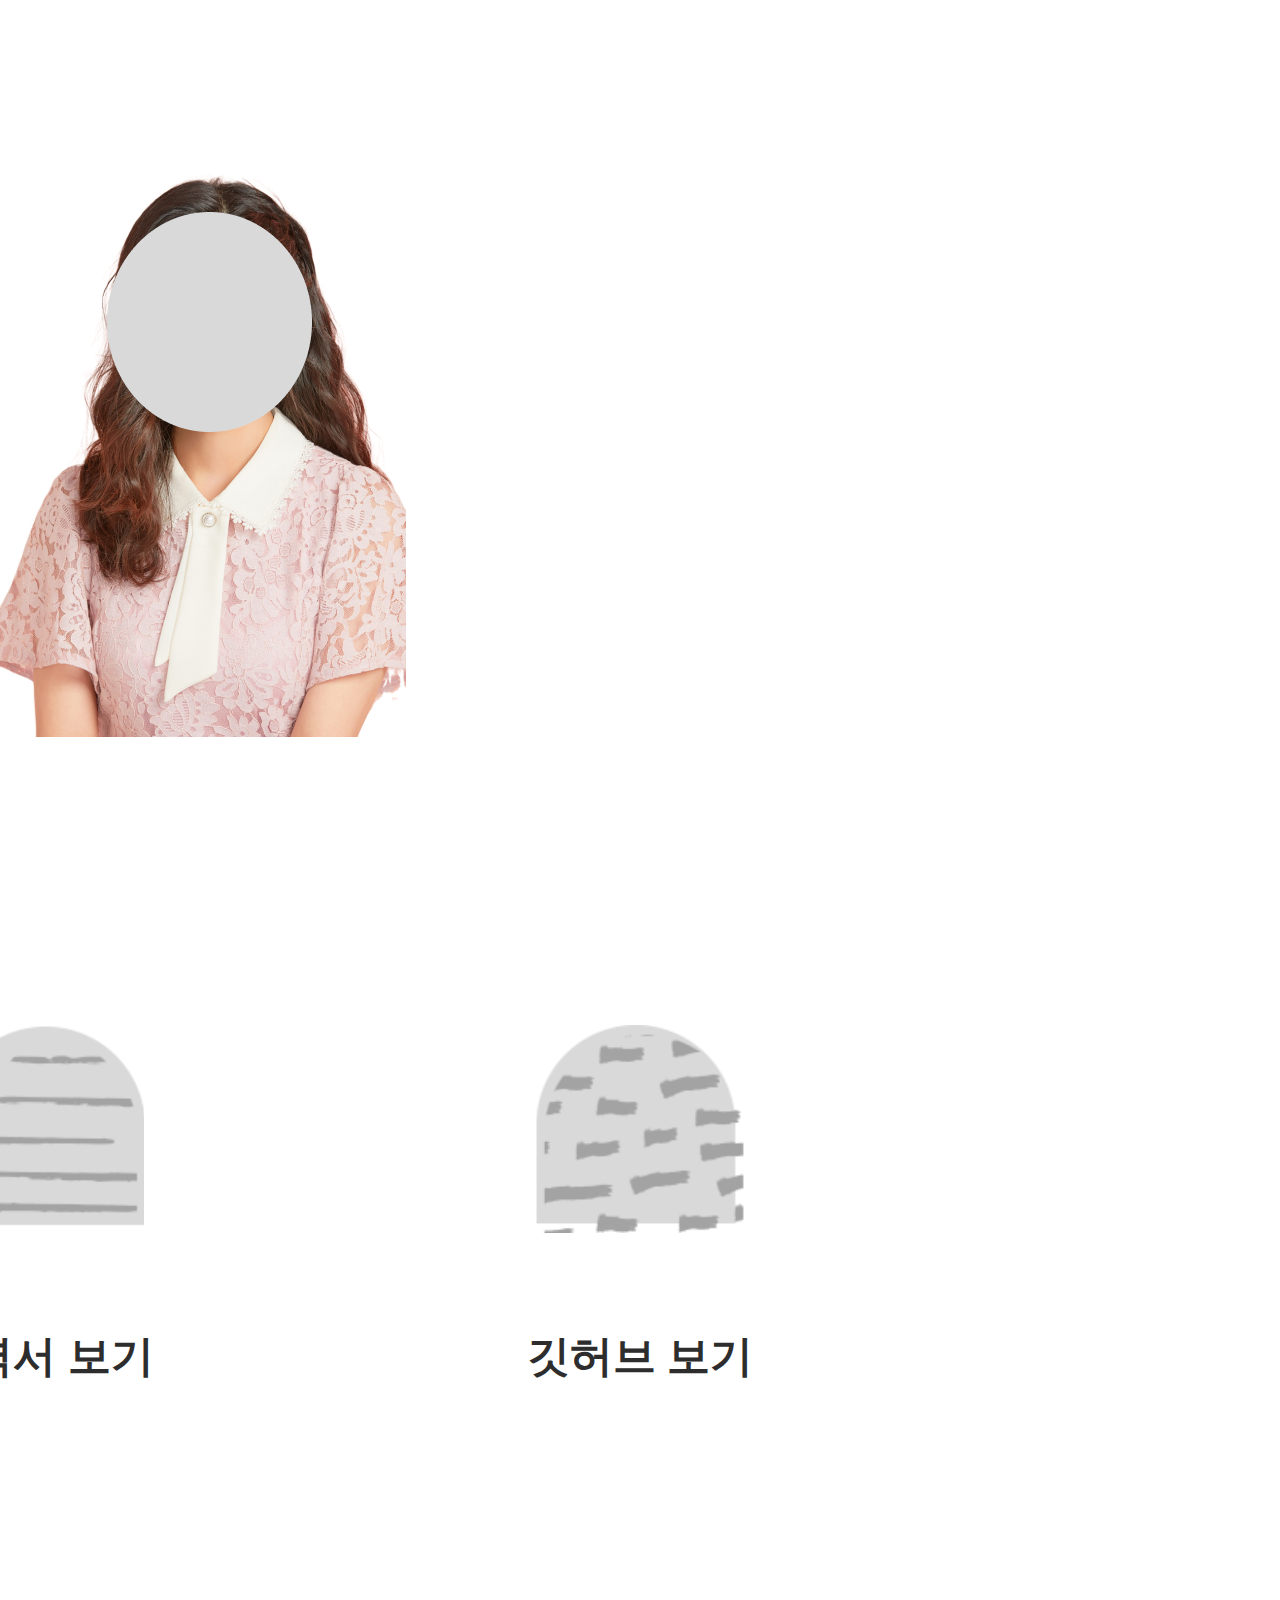
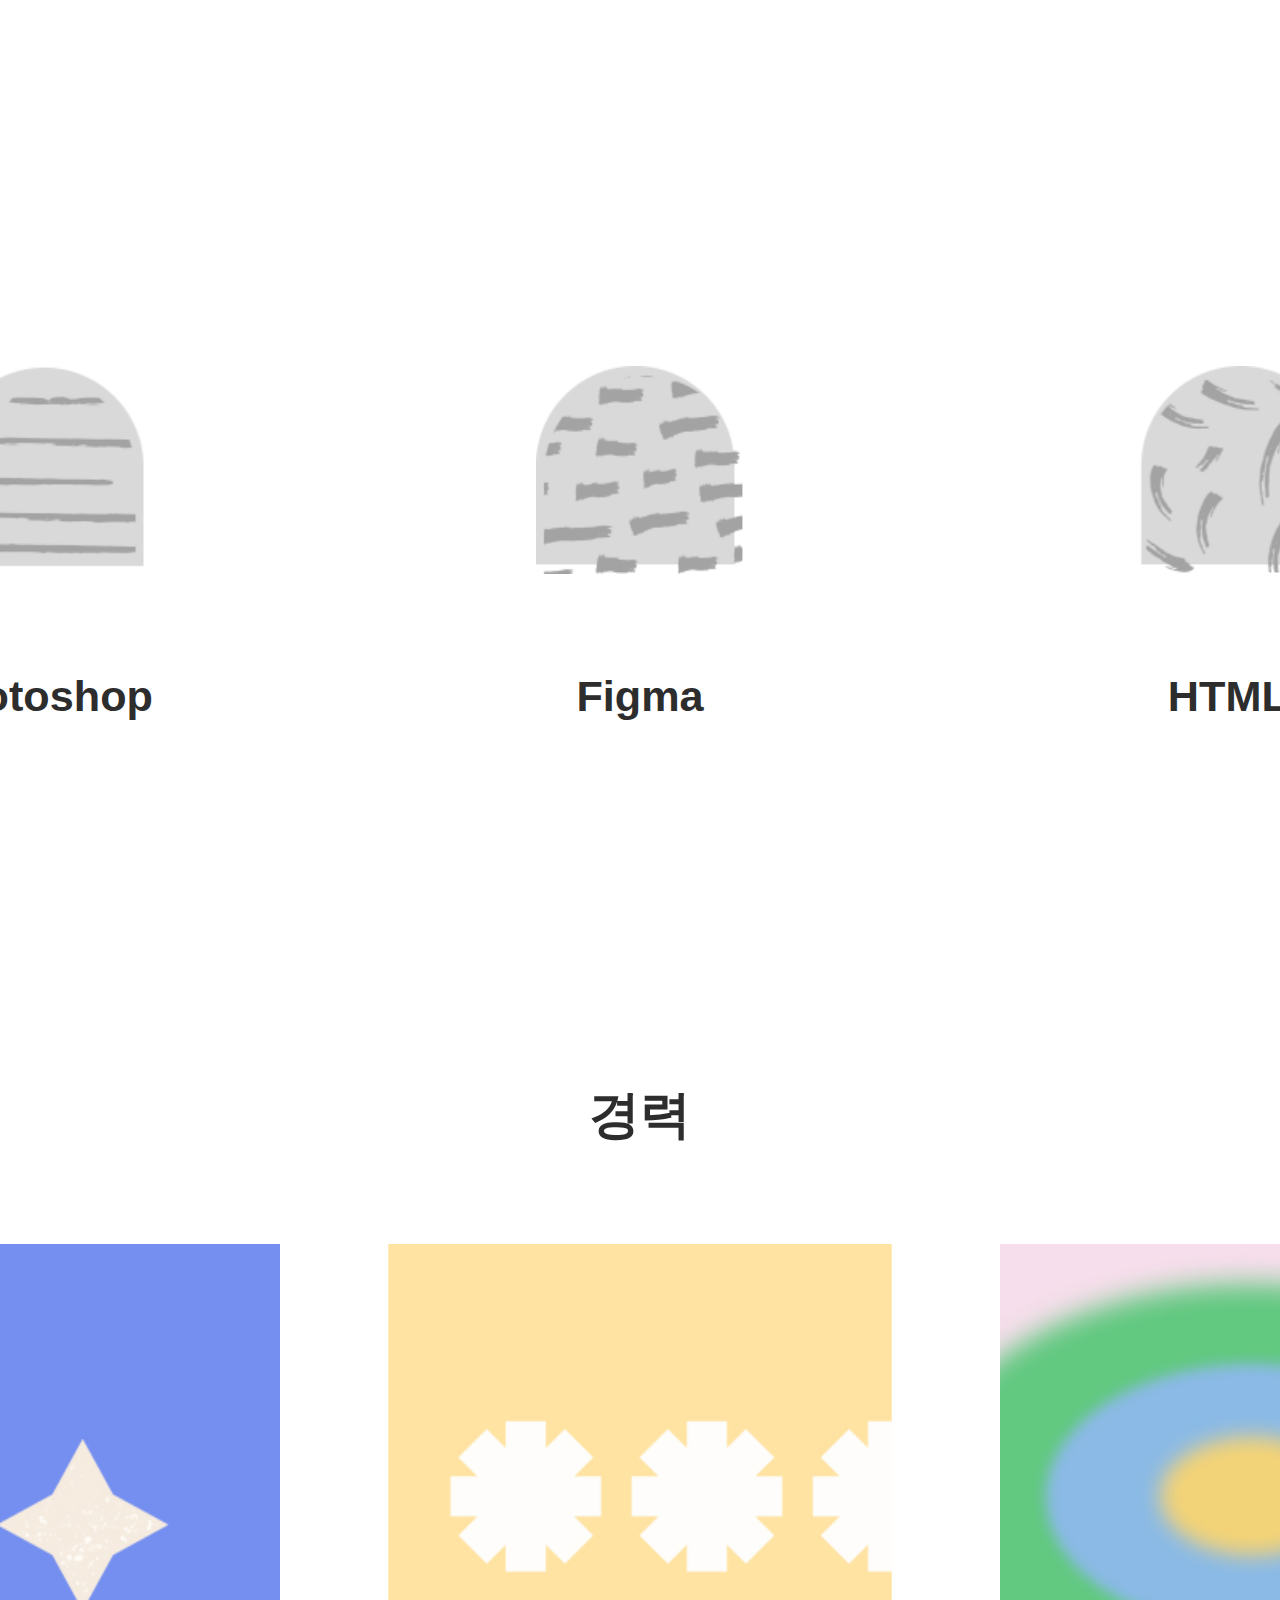
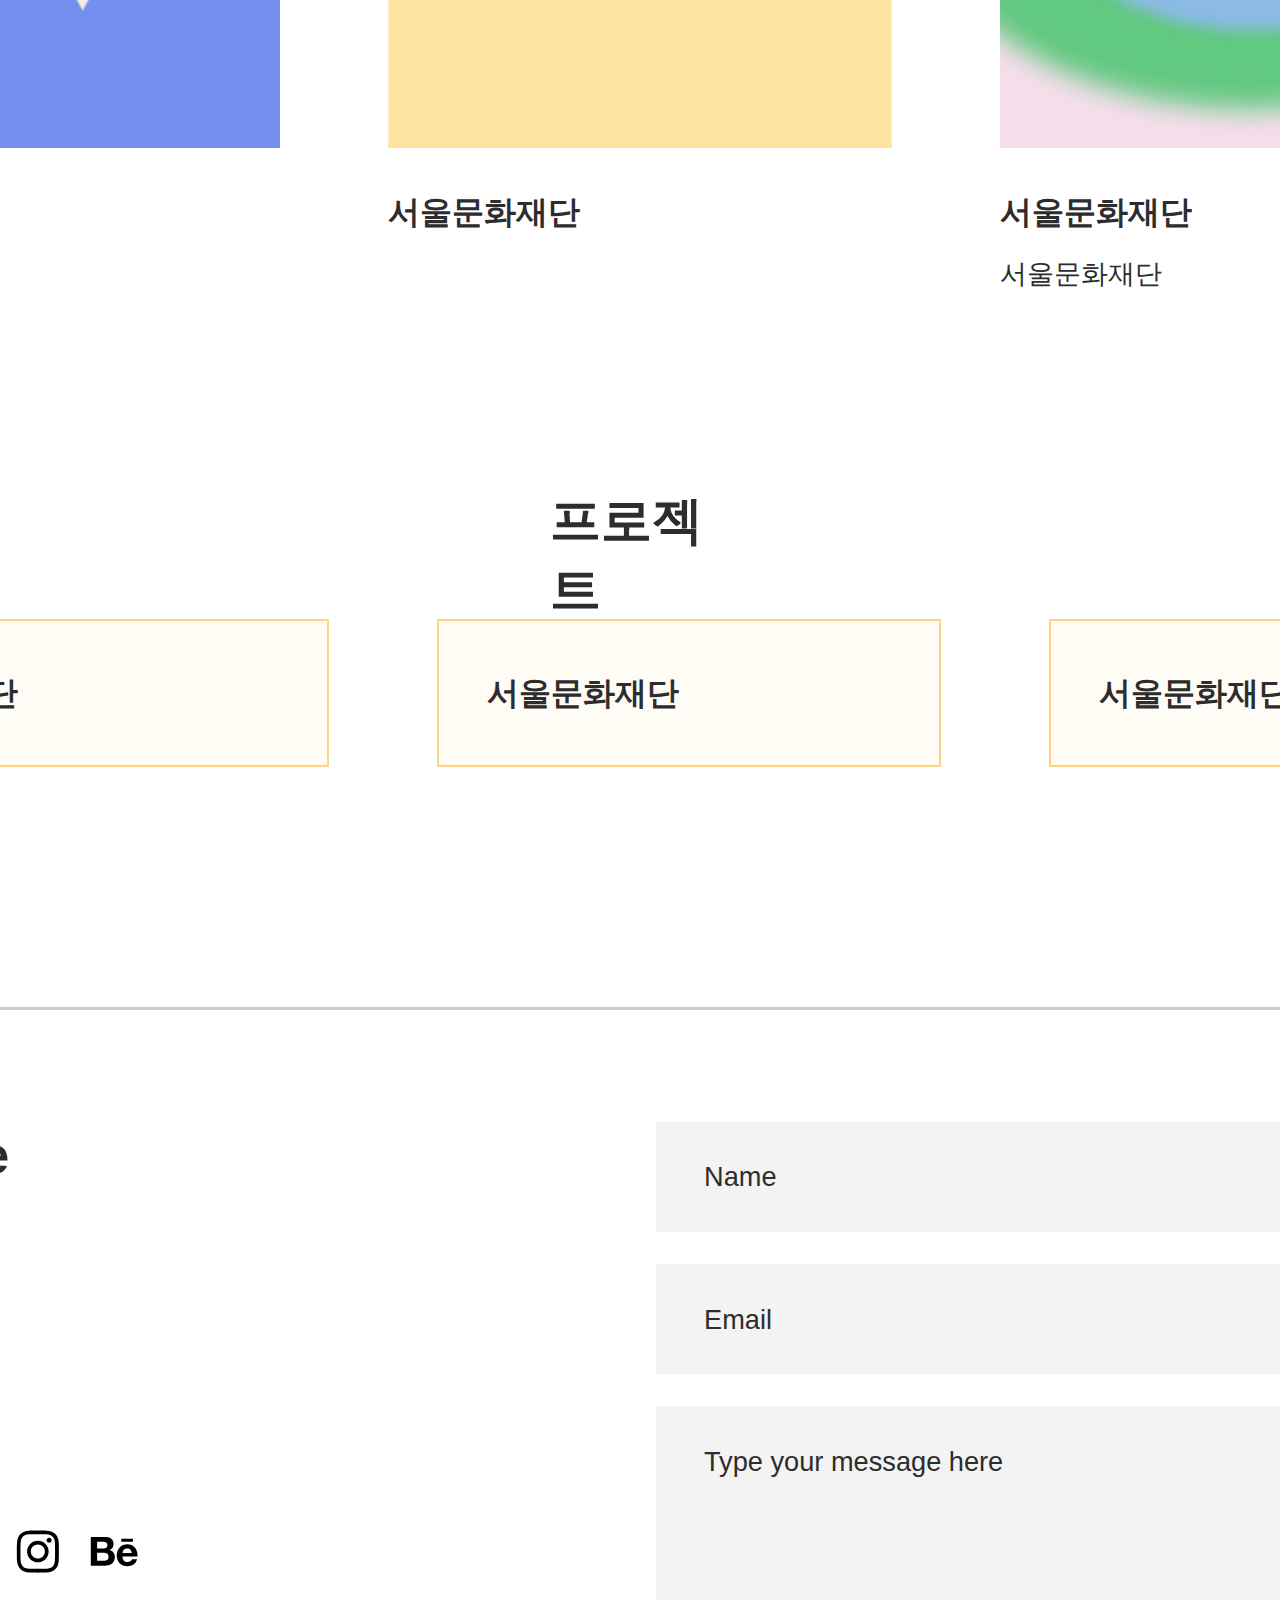
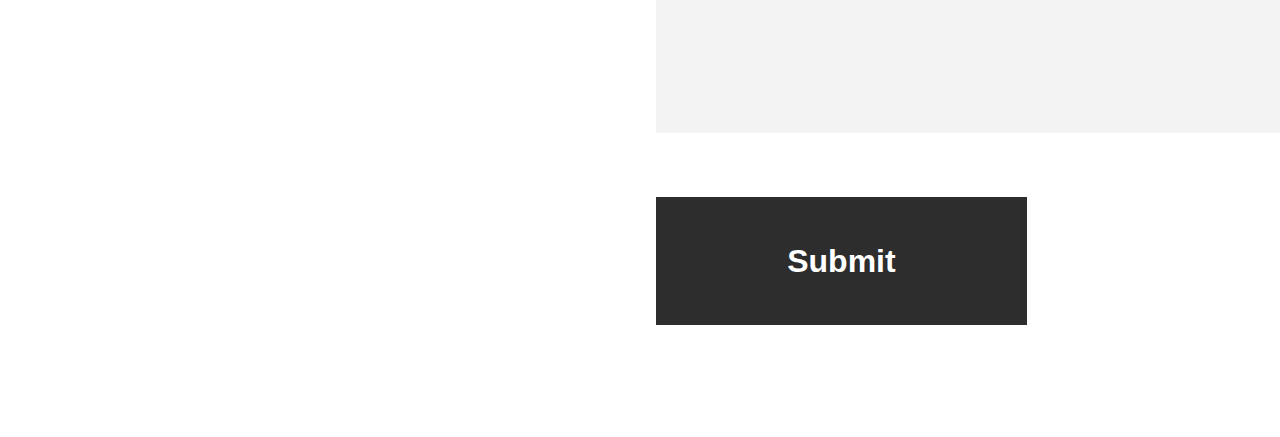
<file: index.html>
<!DOCTYPE html>
<html lang="en">

<head>
  <meta charset="UTF-8" />
  <meta http-equiv="X-UA-Compatible" content="IE=edge" />
  <meta name="viewport" content="width=device-width, initial-scale=1.0" />
  <link rel="stylesheet" href="./css/vars.css" />
  <link rel="stylesheet" href="./css/style.css" />
  <style>
    a,
    button,
    input,
    select,
    h1,
    h2,
    h3,
    h4,
    h5,
    * {
      box-sizing: border-box;
      margin: 0;
      padding: 0;
      border: none;
      text-decoration: none;
      appearance: none;
      background: none;
      -webkit-font-smoothing: antialiased;
    }
  </style>
  <title>Document</title>
</head>

<body>
  <div class="wrap">
    <header>
      <div class="inner">
        <div class="df">
          <div class="logo">
            <div class="logo2">Logo</div>
          </div>
          <div class="nav">
            <div class="about">About</div>
            <div class="work">Work</div>
            <div class="contact">Contact</div>
          </div>
        </div>
      </div>
    </header>
    <main>
      <div class="section1">
        <div class="inner">
          <div class="df">
            <img class="sec1_img" src="./image/Group 1.jpg" alt="사진">
          </div>
        </div>
      </div>
      <div class="skills-section">
        <div class="skills">
          <div class="skill">
            <div class="skill">
              <img class="image-placeholder" src="./image/image-placeholder0.png" />
              <div class="headline-subhead">
                <div class="div">이력서 보기</div>
              </div>
            </div>
          </div>
          <div class="skill2">
            <div class="skill">
              <img class="image-placeholder" src="./image/image-placeholder1.png" />
              <div class="headline-subhead">
                <div class="div">깃허브 보기</div>
              </div>
            </div>
          </div>
          <div class="skill3"></div>
        </div>
      </div>
      <div class="skills-section2">
        <div class="skills">
          <div class="skill">
            <div class="skill">
              <img class="image-placeholder" src="./image/image-placeholder2.png" />
              <div class="headline-subhead">
                <div class="main-title">Photoshop</div>
              </div>
            </div>
          </div>
          <div class="skill2">
            <div class="skill">
              <img class="image-placeholder" src="./image/image-placeholder3.png" />
              <div class="headline-subhead">
                <div class="main-title">Figma</div>
                <div class="this-is-a-template-figma-file-turned-into-code-using-anima-learn-more-at-anima-app-com"></div>
              </div>
            </div>
          </div>
          <div class="skill">
            <div class="skill">
              <img class="image-placeholder" src="./image/image-placeholder4.png" />
              <div class="headline-subhead">
                <div class="main-title">HTML5</div>
                <div class="this-is-a-template-figma-file-turned-into-code-using-anima-learn-more-at-anima-app-com"></div>
              </div>
            </div>
          </div>
        </div>
      </div>
      <div class="latest-work-section">
        <div class="div2">경력</div>
        <div class="work-cards">
          <div class="stripe-2">
            <div class="work-card">
              <img class="image" src="./image/image0.png" />
              <div class="headline-subhead2">
                <div class="project-title">서울문화재단</div>
                <div class="ui-art-drection">서울문화재단</div>
              </div>
            </div>
            <div class="work-card">
              <img class="image" src="./image/image1.png" />
              <div class="headline-subhead2">
                <div class="project-title">서울문화재단</div>
                <div class="ui-art-drection"></div>
              </div>
            </div>
            <div class="work-card">
              <img class="image" src="./image/image2.png" />
              <div class="headline-subhead2">
                <div class="project-title">서울문화재단</div>
                <div class="ui-art-drection">서울문화재단</div>
              </div>
            </div>
          </div>
        </div>
      </div>
      <div class="clients-section">
        <div class="client-cards">
          <div class="div3">프로젝트</div>
          <div class="clients-cards">
            <div class="client-card-mobile">
              <div class="client-card">
                <div class="this-is-a-template-figma-file-turned-into-code-using-anima-learn-more-at-anima-app-com2"> 서울문화재단 </div>
              </div>
            </div>
            <div class="client-card-mobile2">
              <div class="client-card">
                <div class="this-is-a-template-figma-file-turned-into-code-using-anima-learn-more-at-anima-app-com2"> 서울문화재단 </div>
              </div>
            </div>
            <div class="client-card-mobile2">
              <div class="client-card">
                <div class="this-is-a-template-figma-file-turned-into-code-using-anima-learn-more-at-anima-app-com2"> 서울문화재단 </div>
              </div>
            </div>
          </div>
        </div>
      </div>
    </main>
    <div class="footer">
      <div class="footer-info">
        <div class="footer-info2">
          <div class="contact-info">
            <div class="footer-message">
              <div class="let-s-work-together">Introduce</div>
              <div class="this-is-a-template-figma-file-turned-into-code-using-anima-learn-more-at-anima-app-com-this-is-a-template-figma-file-turned-into-code-using-anima-learn-more-at-anima-app-com"> 박서안 <br /> 1995. 07. 14 <br /> 010.5146.5130 <br /> xuxz_@naver.com </div>
            </div>
            <svg class="social-icons" width="232" height="37" viewBox="0 0 232 37" fill="none" xmlns="http://www.w3.org/2000/svg">
              <path d="M164.998 12.0446C163.159 12.0446 161.395 12.7753 160.094 14.0761C158.793 15.3768 158.062 17.141 158.062 18.9806C158.062 20.8201 158.793 22.5843 160.094 23.8851C161.395 25.1858 163.159 25.9166 164.998 25.9166C166.838 25.9166 168.602 25.1858 169.903 23.8851C171.204 22.5843 171.934 20.8201 171.934 18.9806C171.934 17.141 171.204 15.3768 169.903 14.0761C168.602 12.7753 166.838 12.0446 164.998 12.0446ZM164.998 23.4851C163.803 23.4851 162.657 23.0103 161.812 22.1653C160.967 21.3203 160.492 20.1741 160.492 18.9791C160.492 17.784 160.967 16.6379 161.812 15.7928C162.657 14.9478 163.803 14.4731 164.998 14.4731C166.193 14.4731 167.34 14.9478 168.185 15.7928C169.03 16.6379 169.504 17.784 169.504 18.9791C169.504 20.1741 169.03 21.3203 168.185 22.1653C167.34 23.0103 166.193 23.4851 164.998 23.4851Z" fill="black" />
              <path d="M172.209 13.4066C173.102 13.4066 173.826 12.6826 173.826 11.7896C173.826 10.8965 173.102 10.1726 172.209 10.1726C171.316 10.1726 170.592 10.8965 170.592 11.7896C170.592 12.6826 171.316 13.4066 172.209 13.4066Z" fill="black" />
              <path d="M177.799 10.1456C177.452 9.24884 176.922 8.4345 176.241 7.75466C175.561 7.07482 174.747 6.54448 173.85 6.19757C172.8 5.80361 171.692 5.59058 170.571 5.56757C169.126 5.50457 168.669 5.48657 165.006 5.48657C161.343 5.48657 160.873 5.48657 159.441 5.56757C158.321 5.58941 157.213 5.80247 156.165 6.19757C155.268 6.54407 154.453 7.07428 153.773 7.75416C153.093 8.43405 152.562 9.24861 152.215 10.1456C151.821 11.195 151.609 12.3038 151.587 13.4246C151.522 14.8676 151.503 15.3251 151.503 18.9896C151.503 22.6526 151.503 23.1191 151.587 24.5546C151.609 25.6766 151.821 26.7836 152.215 27.8351C152.563 28.7317 153.094 29.5459 153.775 30.2257C154.455 30.9055 155.27 31.4359 156.166 31.7831C157.213 32.1929 158.321 32.4211 159.444 32.4581C160.888 32.5211 161.346 32.5406 165.009 32.5406C168.672 32.5406 169.141 32.5406 170.574 32.4581C171.695 32.4353 172.803 32.2228 173.853 31.8296C174.75 31.4819 175.564 30.9511 176.244 30.271C176.924 29.591 177.455 28.7767 177.802 27.8801C178.197 26.8301 178.408 25.7231 178.431 24.6011C178.495 23.1581 178.515 22.7006 178.515 19.0361C178.515 15.3716 178.515 14.9066 178.431 13.4711C178.413 12.3345 178.2 11.2094 177.799 10.1456ZM175.972 24.4436C175.963 25.308 175.805 26.1644 175.506 26.9756C175.281 27.5589 174.936 28.0886 174.494 28.5306C174.051 28.9726 173.521 29.3172 172.938 29.5421C172.136 29.8397 171.288 29.9975 170.433 30.0086C169.008 30.0746 168.606 30.0911 164.952 30.0911C161.295 30.0911 160.921 30.0911 159.469 30.0086C158.614 29.9981 157.767 29.8403 156.966 29.5421C156.38 29.3185 155.848 28.9746 155.404 28.5325C154.96 28.0904 154.614 27.56 154.387 26.9756C154.093 26.1731 153.935 25.3268 153.921 24.4721C153.856 23.0471 153.841 22.6451 153.841 18.9911C153.841 15.3356 153.841 14.9621 153.921 13.5086C153.931 12.6446 154.088 11.7887 154.387 10.9781C154.845 9.79457 155.782 8.86307 156.966 8.41007C157.768 8.11328 158.614 7.95552 159.469 7.94357C160.896 7.87907 161.296 7.86107 164.952 7.86107C168.607 7.86107 168.982 7.86107 170.433 7.94357C171.289 7.95387 172.136 8.11168 172.938 8.41007C173.521 8.63548 174.051 8.98038 174.493 9.42262C174.936 9.86486 175.281 10.3947 175.506 10.9781C175.801 11.7805 175.958 12.6268 175.972 13.4816C176.037 14.9081 176.053 15.3086 176.053 18.9641C176.053 22.6181 176.053 23.0111 175.989 24.4451H175.972V24.4436Z" fill="black" />
              <path d="M207.705 9.57544C208.588 9.57544 209.383 9.65194 210.112 9.80794C210.837 9.96244 211.455 10.2174 211.976 10.5699C212.491 10.9224 212.893 11.3904 213.182 11.9784C213.463 12.5589 213.602 13.2849 213.602 14.1429C213.602 15.0729 213.392 15.8499 212.971 16.4694C212.547 17.0904 211.921 17.5989 211.087 17.9919C212.222 18.3204 213.064 18.8949 213.622 19.7109C214.183 20.5344 214.458 21.5199 214.458 22.6749C214.458 23.6124 214.279 24.4179 213.92 25.0944C213.575 25.7609 213.074 26.3341 212.459 26.7654C211.823 27.2086 211.112 27.5337 210.361 27.7254C209.573 27.9322 208.762 28.0361 207.948 28.0344H199V9.57544H207.705ZM207.178 17.0334C207.898 17.0334 208.495 16.8624 208.966 16.5159C209.434 16.1739 209.661 15.6099 209.661 14.8374C209.661 14.4084 209.584 14.0544 209.434 13.7769C209.288 13.51 209.072 13.288 208.808 13.1349C208.533 12.9716 208.229 12.8622 207.913 12.8124C207.568 12.7482 207.218 12.7175 206.867 12.7209H203.065V17.0334H207.178ZM207.405 24.8919C207.805 24.8919 208.186 24.8574 208.545 24.7764C208.906 24.6984 209.227 24.5724 209.5 24.3849C209.773 24.2049 209.998 23.9604 210.16 23.6484C210.323 23.3394 210.403 22.9359 210.403 22.4514C210.403 21.5004 210.135 20.8239 209.604 20.4144C209.071 20.0094 208.357 19.8084 207.483 19.8084H203.065V24.8934H207.405V24.8919ZM220.252 24.8304C220.802 25.3674 221.596 25.6374 222.628 25.6374C223.368 25.6374 224.007 25.4499 224.545 25.0779C225.076 24.7044 225.4 24.3054 225.525 23.8929H228.757C228.238 25.5009 227.451 26.6499 226.374 27.3414C225.31 28.0359 224.016 28.3809 222.504 28.3809C221.451 28.3809 220.503 28.2114 219.653 27.8754C218.839 27.5581 218.102 27.0678 217.495 26.4384C216.898 25.7944 216.436 25.0369 216.138 24.2109C215.809 23.2976 215.647 22.3329 215.657 21.3624C215.657 20.3634 215.824 19.4289 216.151 18.5664C216.461 17.7327 216.938 16.9708 217.552 16.3269C218.16 15.6969 218.88 15.2004 219.718 14.8359C220.6 14.4651 221.549 14.2802 222.505 14.2929C223.636 14.2929 224.625 14.5119 225.473 14.9529C226.297 15.3739 227.011 15.981 227.558 16.7259C228.103 17.4654 228.492 18.3129 228.733 19.2624C228.975 20.2104 229.059 21.2004 228.99 22.2369H219.343C219.344 23.2929 219.7 24.2934 220.252 24.8304ZM224.47 17.8089C224.033 17.3259 223.295 17.0649 222.392 17.0649C221.806 17.0649 221.322 17.1624 220.931 17.3634C220.575 17.5436 220.259 17.7941 220.001 18.0999C219.776 18.3776 219.608 18.698 219.51 19.0419C219.423 19.3287 219.367 19.6239 219.343 19.9224H225.316C225.229 18.9864 224.908 18.2949 224.47 17.8089ZM218.593 10.8144H226.076V12.6369H218.593V10.8144Z" fill="black" />
              <path d="M128.99 11.449C127.681 9.18059 125.797 7.29732 123.528 5.989C121.229 4.6495 118.719 3.979 116 3.979C113.281 3.979 110.771 4.6495 108.47 5.989C106.17 7.3285 104.349 9.1495 103.01 11.449C101.67 13.7485 101 16.2595 101 18.979C101 21.6985 101.669 24.2095 103.01 26.509C104.318 28.7778 106.202 30.6611 108.471 31.969C110.771 33.3085 113.281 33.979 116 33.979C118.719 33.979 121.229 33.3085 123.53 31.969C125.799 30.6607 127.683 28.7774 128.991 26.509C130.331 24.2095 131 21.6985 131 18.979C131 16.2595 130.331 13.7485 128.99 11.449ZM116 6.469C119 6.469 121.658 7.429 123.98 9.3475C122.6 11.1085 120.551 12.5575 117.83 13.6975C116.327 10.978 114.698 8.707 112.938 6.8875C113.936 6.61178 114.965 6.47102 116 6.469ZM106.265 11.179C107.362 9.78614 108.75 8.64966 110.331 7.849C112.149 9.6505 113.819 11.899 115.341 14.599C112.341 15.499 109.17 15.949 105.83 15.949C104.97 15.949 104.321 15.9295 103.88 15.889C104.34 14.1706 105.152 12.5666 106.265 11.179ZM103.49 18.979C103.49 18.898 103.495 18.799 103.505 18.679C103.516 18.559 103.52 18.46 103.52 18.379C103.901 18.4 104.482 18.409 105.262 18.409C109.26 18.409 112.98 17.8585 116.42 16.759C116.7 17.3185 116.991 17.9485 117.29 18.649C115.31 19.0885 113.279 20.158 111.198 21.859C109.118 23.56 107.6 25.3495 106.64 27.229C104.54 24.8485 103.49 22.099 103.49 18.979ZM116 31.489C113.159 31.489 110.609 30.6085 108.349 28.8505C109.25 27.07 110.635 25.3675 112.505 23.749C114.374 22.129 116.229 21.1195 118.07 20.719C119.231 23.9275 120.016 27.2597 120.41 30.649C119.004 31.1983 117.509 31.4831 116 31.489ZM126.62 25.549C125.638 27.1308 124.316 28.4739 122.75 29.4805C122.39 26.3605 121.7 23.32 120.681 20.359C122.08 20.26 123.329 20.209 124.431 20.209C125.63 20.209 126.961 20.26 128.42 20.359C128.224 22.2038 127.608 23.9792 126.62 25.549ZM124.76 18.049C123.02 18.049 121.41 18.1195 119.93 18.259C119.616 17.4382 119.276 16.6277 118.91 15.829C122.009 14.47 124.208 12.82 125.509 10.879C127.309 13 128.289 15.4195 128.448 18.139C127.23 18.079 126 18.049 124.76 18.049Z" fill="black" />
              <path d="M79 5.479H55C54.6022 5.479 54.2206 5.63704 53.9393 5.91834C53.658 6.19965 53.5 6.58118 53.5 6.979V30.979C53.5 31.3768 53.658 31.7584 53.9393 32.0397C54.2206 32.321 54.6022 32.479 55 32.479H67.9225V22.039H64.4155V17.9515H67.9225V14.9515C67.9225 11.464 70.0525 9.5635 73.1725 9.5635C74.221 9.5605 75.271 9.6145 76.315 9.724V13.354H74.1625C72.4705 13.354 72.1405 14.161 72.1405 15.3415V17.944H76.186L75.661 22.0315H72.139V32.479H79C79.3978 32.479 79.7794 32.321 80.0607 32.0397C80.342 31.7584 80.5 31.3768 80.5 30.979V6.979C80.5 6.58118 80.342 6.19965 80.0607 5.91834C79.7794 5.63704 79.3978 5.479 79 5.479Z" fill="black" />
              <path d="M14.3895 17.4355C13.5765 17.4355 12.936 18.148 12.936 19.018C12.936 19.885 13.5915 20.6005 14.3895 20.6005C15.201 20.6005 15.8415 19.885 15.8415 19.018C15.858 18.1465 15.201 17.4355 14.3895 17.4355ZM19.5915 17.4355C18.7785 17.4355 18.138 18.148 18.138 19.018C18.138 19.885 18.7935 20.6005 19.5915 20.6005C20.403 20.6005 21.0435 19.885 21.0435 19.018C21.042 18.1465 20.403 17.4355 19.5915 17.4355Z" fill="black" />
              <path d="M26.517 5.479H7.42051C7.036 5.47999 6.65545 5.5567 6.30058 5.70475C5.94572 5.85281 5.62349 6.06931 5.35229 6.3419C5.0811 6.61448 4.86625 6.93782 4.72002 7.29343C4.57378 7.64905 4.49902 8.02999 4.50001 8.4145V27.6805C4.50001 29.305 5.81101 30.616 7.42051 30.616H23.58L22.8225 27.9775L24.648 29.674L26.3715 31.27L29.4375 33.979V8.4145C29.4385 8.02999 29.3637 7.64905 29.2175 7.29343C29.0713 6.93782 28.8564 6.61448 28.5852 6.3419C28.314 6.06931 27.9918 5.85281 27.6369 5.70475C27.2821 5.5567 26.9015 5.47999 26.517 5.479ZM21.015 24.0895C21.015 24.0895 20.502 23.4775 20.076 22.933C21.942 22.405 22.6545 21.238 22.6545 21.238C22.0695 21.622 21.5145 21.895 21.015 22.081C19.1965 22.8421 17.194 23.0497 15.258 22.678C14.5427 22.5375 13.8417 22.3316 13.164 22.063C12.8066 21.9272 12.4592 21.7663 12.1245 21.5815C12.081 21.55 12.039 21.538 11.997 21.5095C11.9745 21.4988 11.9546 21.4835 11.9385 21.4645C11.682 21.3235 11.5395 21.2245 11.5395 21.2245C11.5395 21.2245 12.2235 22.3645 14.034 22.906C13.6065 23.446 13.0785 24.0895 13.0785 24.0895C9.93001 23.989 8.73451 21.9235 8.73451 21.9235C8.73451 17.335 10.7865 13.6165 10.7865 13.6165C12.8385 12.076 14.79 12.1195 14.79 12.1195L14.9325 12.2905C12.3675 13.033 11.184 14.158 11.184 14.158C11.184 14.158 11.499 13.987 12.0255 13.7455C13.5495 13.0765 14.76 12.8905 15.2595 12.847C15.345 12.8335 15.417 12.8185 15.5025 12.8185C17.9733 12.4855 20.4857 12.9551 22.6695 14.158C22.6695 14.158 21.543 13.09 19.1205 12.349L19.32 12.121C19.32 12.121 21.273 12.0775 23.3235 13.618C23.3235 13.618 25.3755 17.3365 25.3755 21.925C25.3755 21.925 24.165 23.989 21.015 24.0895Z" fill="black" />
            </svg>
          </div>
          <div class="text-fields">
            <div class="text-fields2">
              <div class="text-input-desktop">
                <div class="write-something">Name</div>
              </div>
              <div class="text-input-desktop">
                <div class="write-something">Email</div>
              </div>
              <div class="text-input-desktop">
                <div class="write-something"> Type your message here <br />
                  <br />
                  <br />
                  <br />
                  <br />
                  <br />
                </div>
              </div>
            </div>
            <div class="button">
              <div class="submit">Submit</div>
            </div>
          </div>
        </div>
      </div>
    </div>
  </div>
</body>

</html>
</file>
<file: css/vars.css>
/* Figma Styles of your File */
:root {
  /* Colors */
  /* Fonts */
  /* Effects */
}
</file>
<file: css/style.css>
.df{display: flex;}
.wrap {
  flex-direction: column;
  gap: 0rem;
  align-items: flex-start;
  justify-content: flex-start;
  position: relative;
}
.nav {
  background: #ffffff;
  align-self: stretch;
  flex-shrink: 0;
  height: 8rem;
  position: relative;
  overflow: hidden;
}
.nav-nav-menu {
  position: absolute;
  inset: 0;
}
.section1{
  width: 100%;
}
.sec1_img{

}
.about {
  color: var(--black, #2d2d2d);
  text-align: left;
  font-family: "Epilogue-Regular", sans-serif;
  font-size: 1.7rem;
  line-height: 2.8rem;
  font-weight: 400;
  position: absolute;
  right: 26rem;
  top: calc(50% - 1.4rem);
  display: flex;
  align-items: center;
  justify-content: flex-start;
}
.work {
  color: var(--black, #2d2d2d);
  text-align: left;
  font-family: "Epilogue-Regular", sans-serif;
  font-size: 1.7rem;
  line-height: 2.8rem;
  font-weight: 400;
  position: absolute;
  right: 16.9rem;
  top: calc(50% - 1.4rem);
  display: flex;
  align-items: center;
  justify-content: flex-start;
}
.contact {
  color: var(--black, #2d2d2d);
  text-align: left;
  font-family: "Epilogue-Regular", sans-serif;
  font-size: 1.7rem;
  line-height: 2.8rem;
  font-weight: 400;
  position: absolute;
  right: 5rem;
  top: calc(50% - 1.4rem);
  display: flex;
  align-items: center;
  justify-content: flex-start;
}
.logo {
  width: 4.9rem;
  height: 3rem;
  position: absolute;
  left: 5rem;
  top: calc(50% - 1.5rem);
}
.logo2 {
  color: var(--black, #2d2d2d);
  text-align: left;
  font-family: "Epilogue-SemiBold", sans-serif;
  font-size: 2rem;
  line-height: 3rem;
  font-weight: 600;
  position: absolute;
  right: 0%;
  left: 0%;
  width: 100%;
  bottom: 0%;
  top: 0%;
  height: 100%;
  display: flex;
  align-items: center;
  justify-content: flex-start;
}
.skills-section {
  background: #ffffff;
  padding: 18rem 14rem 18rem 14rem;
  display: flex;
  flex-direction: column;
  gap: 1rem;
  align-items: center;
  justify-content: center;
  flex-shrink: 0;
  position: relative;
}
.skills {
  display: flex;
  flex-direction: row;
  gap: 12.5rem;
  align-items: flex-start;
  justify-content: flex-start;
  flex-shrink: 0;
  position: relative;
}
.skill {
  display: flex;
  flex-direction: column;
  gap: 5.6rem;
  align-items: center;
  justify-content: flex-start;
  flex-shrink: 0;
  position: relative;
}
.image-placeholder {
  flex-shrink: 0;
  width: 13rem;
  height: 13rem;
  position: relative;
  overflow: hidden;
  object-fit: cover;
}
.headline-subhead {
  display: flex;
  flex-direction: column;
  gap: 1.9rem;
  align-items: flex-start;
  justify-content: flex-start;
  flex-shrink: 0;
  position: relative;
}
.div {
  color: var(--black, #2d2d2d);
  text-align: center;
  font-family: var(--h3-font-family, "Epilogue-SemiBold", sans-serif);
  font-size: var(--h3-font-size, 2.7rem);
  line-height: var(--h3-line-height, 4.2rem);
  font-weight: var(--h3-font-weight, 600);
  position: relative;
  width: 24.990000000000002rem;
}
.skill2 {
  display: flex;
  flex-direction: column;
  gap: 5.4rem;
  align-items: center;
  justify-content: flex-start;
  flex-shrink: 0;
  position: relative;
}
.skill3 {
  display: flex;
  flex-direction: column;
  gap: 5.6rem;
  align-items: center;
  justify-content: flex-start;
  flex-shrink: 0;
  width: 24.990000000000002rem;
  height: 22.8rem;
  position: relative;
}
.skills-section2 {
  background: #ffffff;
  padding: 18rem 14rem 18rem 14rem;
  display: flex;
  flex-direction: column;
  gap: 1rem;
  align-items: center;
  justify-content: center;
  align-self: stretch;
  flex-shrink: 0;
  position: relative;
}
.main-title {
  color: var(--black, #2d2d2d);
  text-align: center;
  font-family: var(--h3-font-family, "Epilogue-SemiBold", sans-serif);
  font-size: var(--h3-font-size, 2.7rem);
  line-height: var(--h3-line-height, 4.2rem);
  font-weight: var(--h3-font-weight, 600);
  position: relative;
  width: 24.990000000000002rem;
}
.this-is-a-template-figma-file-turned-into-code-using-anima-learn-more-at-anima-app-com {
  color: var(--black, #2d2d2d);
  text-align: center;
  font-family: var(--body-text-font-family, "Epilogue-Regular", sans-serif);
  font-size: var(--body-text-font-size, 1.7rem);
  line-height: var(--body-text-line-height, 2.7rem);
  font-weight: var(--body-text-font-weight, 400);
  position: relative;
  width: 24.990000000000002rem;
}
.latest-work-section {
  background: #ffffff;
  padding: 2rem 10rem 2rem 10rem;
  display: flex;
  flex-direction: column;
  gap: 6rem;
  align-items: center;
  justify-content: flex-start;
  align-self: stretch;
  flex-shrink: 0;
  position: relative;
}
.div2 {
  color: var(--black, #2d2d2d);
  text-align: center;
  font-family: var(--h2-font-family, "Epilogue-SemiBold", sans-serif);
  font-size: var(--h2-font-size, 3.2rem);
  line-height: var(--h2-line-height, 4.2rem);
  font-weight: var(--h2-font-weight, 600);
  position: relative;
}
.work-cards {
  display: flex;
  flex-direction: column;
  gap: 6rem;
  align-items: center;
  justify-content: flex-start;
  flex-shrink: 0;
  position: relative;
}
.stripe-2 {
  display: flex;
  flex-direction: row;
  gap: 6.75rem;
  align-items: flex-start;
  justify-content: flex-start;
  flex-shrink: 0;
  position: relative;
}
.work-card {
  display: flex;
  flex-direction: column;
  gap: 2.5rem;
  align-items: flex-start;
  justify-content: flex-start;
  flex-shrink: 0;
  position: relative;
}
.image {
  flex-shrink: 0;
  width: 31.5rem;
  height: 31.5rem;
  position: relative;
  object-fit: cover;
}
.headline-subhead2 {
  display: flex;
  flex-direction: column;
  gap: 1rem;
  align-items: flex-start;
  justify-content: flex-start;
  flex-shrink: 0;
  width: 31.5rem;
  position: relative;
}
.project-title {
  color: var(--black, #2d2d2d);
  text-align: left;
  font-family: var(--subtitle-font-family, "Epilogue-SemiBold", sans-serif);
  font-size: var(--subtitle-font-size, 2rem);
  line-height: var(--subtitle-line-height, 3rem);
  font-weight: var(--subtitle-font-weight, 600);
  position: relative;
  width: 31.5rem;
}
.ui-art-drection {
  color: var(--black, #2d2d2d);
  text-align: left;
  font-family: var(--body-text-font-family, "Epilogue-Regular", sans-serif);
  font-size: var(--body-text-font-size, 1.7rem);
  line-height: var(--body-text-line-height, 2.7rem);
  font-weight: var(--body-text-font-weight, 400);
  position: relative;
  width: 31.5rem;
}
.clients-section {
  background: #ffffff;
  padding: 10rem 10rem 15rem 10rem;
  display: flex;
  flex-direction: column;
  gap: 1rem;
  align-items: center;
  justify-content: flex-start;
  align-self: stretch;
  flex-shrink: 0;
  position: relative;
}
.client-cards {
  display: flex;
  flex-direction: column;
  gap: 5.5rem;
  align-items: center;
  justify-content: flex-start;
  flex-shrink: 0;
  position: relative;
}
.div3 {
  color: var(--black, #2d2d2d);
  text-align: left;
  font-family: "Epilogue-SemiBold", sans-serif;
  font-size: 3.2rem;
  font-weight: 600;
  position: relative;
  width: 11.3rem;
  height: 2.698rem;
}
.clients-cards {
  display: flex;
  flex-direction: row;
  gap: 6.75rem;
  align-items: flex-start;
  justify-content: flex-start;
  flex-shrink: 0;
  width: 108rem;
  position: relative;
}
.client-card-mobile {
  background: #fffcf5;
  border-style: solid;
  border-color: #ffd285;
  border-width: 0.15rem;
  padding: 3rem 5rem 3rem 3rem;
  display: flex;
  flex-direction: row;
  gap: 1rem;
  align-items: flex-start;
  justify-content: flex-start;
  flex: 1;
  position: relative;
}
.client-card {
  display: flex;
  flex-direction: column;
  gap: 8rem;
  align-items: flex-start;
  justify-content: flex-start;
  align-self: stretch;
  flex-shrink: 0;
  position: relative;
}
.this-is-a-template-figma-file-turned-into-code-using-anima-learn-more-at-anima-app-com2 {
  color: var(--black, #2d2d2d);
  text-align: left;
  font-family: var(--subtitle-font-family, "Epilogue-SemiBold", sans-serif);
  font-size: var(--subtitle-font-size, 2rem);
  line-height: var(--subtitle-line-height, 3rem);
  font-weight: var(--subtitle-font-weight, 600);
  position: relative;
  width: 26.3rem;
}
.client-card-mobile2 {
  background: #fffcf5;
  border-style: solid;
  border-color: #ffd285;
  border-width: 0.15rem;
  padding: 3rem 5rem 3rem 3rem;
  display: flex;
  flex-direction: row;
  gap: 1rem;
  align-items: flex-start;
  justify-content: flex-start;
  flex-shrink: 0;
  width: 31.5rem;
  position: relative;
}
.footer {
  background: #ffffff;
  padding: 0rem 10rem 7rem 10rem;
  display: flex;
  flex-direction: column;
  gap: 1rem;
  align-items: center;
  justify-content: flex-start;
  align-self: stretch;
  flex-shrink: 0;
  position: relative;
}
.footer-info {
  border-style: solid;
  border-color: rgba(0, 0, 0, 0.2);
  border-width: 0.2rem 0rem 0rem 0rem;
  padding: 7rem 0rem 0rem 0rem;
  display: flex;
  flex-direction: column;
  gap: 7rem;
  align-items: center;
  justify-content: flex-start;
  flex-shrink: 0;
  position: relative;
}
.footer-info2 {
  display: flex;
  flex-direction: row;
  gap: 19rem;
  align-items: flex-start;
  justify-content: flex-start;
  flex-shrink: 0;
  position: relative;
}
.contact-info {
  display: flex;
  flex-direction: column;
  gap: 6rem;
  align-items: flex-start;
  justify-content: flex-start;
  flex-shrink: 0;
  position: relative;
}
.footer-message {
  display: flex;
  flex-direction: column;
  gap: 4rem;
  align-items: flex-start;
  justify-content: flex-start;
  flex-shrink: 0;
  position: relative;
}
.let-s-work-together {
  color: var(--black, #2d2d2d);
  text-align: left;
  font-family: var(--h2-font-family, "Epilogue-SemiBold", sans-serif);
  font-size: var(--h2-font-size, 3.2rem);
  line-height: var(--h2-line-height, 4.2rem);
  font-weight: var(--h2-font-weight, 600);
  position: relative;
  width: 36rem;
}
.this-is-a-template-figma-file-turned-into-code-using-anima-learn-more-at-anima-app-com-this-is-a-template-figma-file-turned-into-code-using-anima-learn-more-at-anima-app-com {
  color: #2d2d2d;
  text-align: left;
  font-family: var(--body-text-font-family, "Epilogue-Regular", sans-serif);
  font-size: var(--body-text-font-size, 1.7rem);
  line-height: var(--body-text-line-height, 2.7rem);
  font-weight: var(--body-text-font-weight, 400);
  position: relative;
  width: 36rem;
}
.social-icons {
  flex-shrink: 0;
  width: 23.2rem;
  height: 3.6rem;
  position: relative;
  overflow: visible;
}
.text-fields {
  display: flex;
  flex-direction: column;
  gap: 4rem;
  align-items: flex-start;
  justify-content: flex-start;
  flex-shrink: 0;
  position: relative;
}
.text-fields2 {
  display: flex;
  flex-direction: column;
  gap: 2rem;
  align-items: flex-start;
  justify-content: flex-start;
  flex-shrink: 0;
  position: relative;
}
.text-input-desktop {
  background: #f3f3f3;
  padding: 2.1rem 3rem 2.1rem 3rem;
  display: flex;
  flex-direction: row;
  gap: 1rem;
  align-items: flex-start;
  justify-content: flex-start;
  flex-shrink: 0;
  width: 53rem;
  position: relative;
}
.write-something {
  color: #2d2d2d;
  text-align: left;
  font-family: var(--body-text-font-family, "Epilogue-Regular", sans-serif);
  font-size: var(--body-text-font-size, 1.7rem);
  line-height: var(--body-text-line-height, 2.7rem);
  font-weight: var(--body-text-font-weight, 400);
  position: relative;
  flex: 1;
}
.button {
  background: var(--black, #2d2d2d);
  padding: 2.5rem 8.2rem 2.5rem 8.2rem;
  display: flex;
  flex-direction: row;
  gap: 1rem;
  align-items: flex-start;
  justify-content: flex-start;
  flex-shrink: 0;
  position: relative;
}
.submit {
  color: var(--white, #ffffff);
  text-align: center;
  font-family: "Epilogue-SemiBold", sans-serif;
  font-size: 2rem;
  line-height: 3rem;
  font-weight: 600;
  position: relative;
  display: flex;
  align-items: center;
  justify-content: center;
}
</file>
